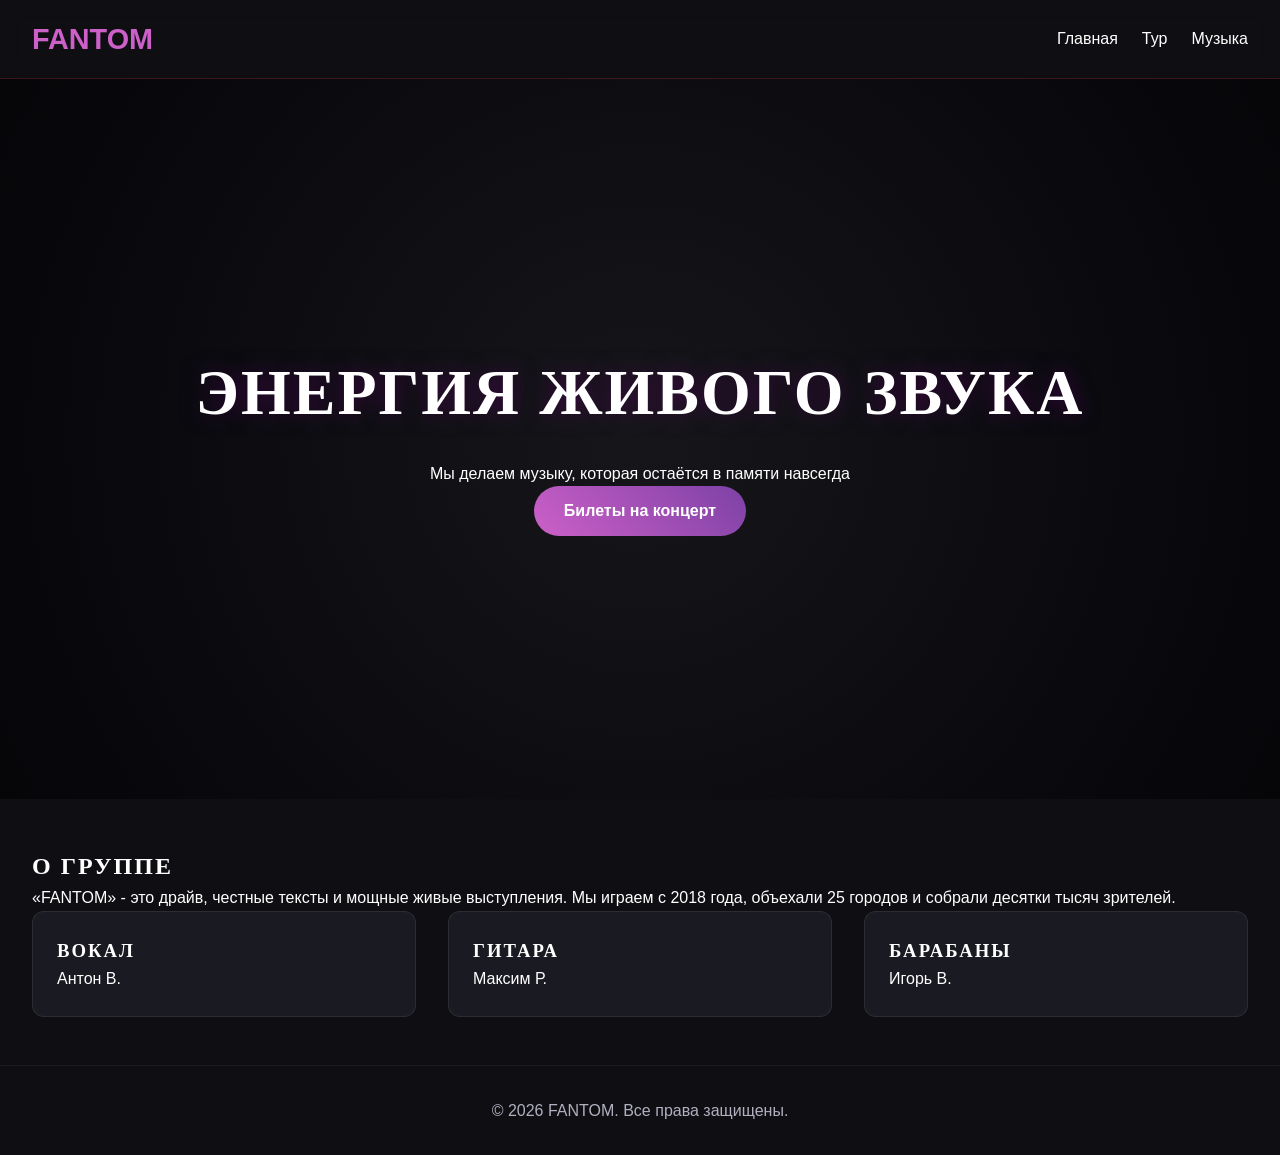
<file: index.html>
<!DOCTYPE html>
<html lang="ru">
<head>
  <meta charset="UTF-8" />
  <meta name="viewport" content="width=device-width, initial-scale=1.0" />
  <title>FANTOM — Музыкальная группа</title>
  <!-- Подключаем стили -->
  <link rel="stylesheet" href="styles.css" />
</head>
<body>
  <header>
    <div class="logo">FANTOM</div>
    <nav>
      <ul>
        <li><a href="index.html">Главная</a></li>
        <li><a href="tour.html">Тур</a></li>
        <li><a href="music.html">Музыка</a></li>
      </ul>
      <div class="burger">☰</div>
    </nav>
  </header>

  <main>
    <!-- Hero-секция -->
    <section class="hero">
      <h1>Энергия живого звука</h1>
      <p>Мы делаем музыку, которая остаётся в памяти навсегда</p>
      <a href="tour.html" class="btn-primary">Билеты на концерт</a>

    </section>

    <!-- О группе -->
    <section id="about">
      <h2>О группе</h2>
      <p>«FANTOM» - это драйв, честные тексты и мощные живые выступления. Мы играем с 2018 года, объехали 25 городов и собрали десятки тысяч зрителей.</p>
      
      <div class="grid-3">
        <div class="card">
          <h3>Вокал</h3>
          <p>Антон В.</p>
        </div>
        <div class="card">
          <h3>Гитара</h3>
          <p>Максим Р.</p>
        </div>
        <div class="card">
          <h3>Барабаны</h3>
          <p>Игорь В.</p>
        </div>
      </div>
    </section>
  </main>

  <footer>
    <p>&copy; 2026 FANTOM. Все права защищены.</p>
  </footer>

  <!-- скрипт -->
  <script src="script.js"></script>
</body>
</html>
</file>
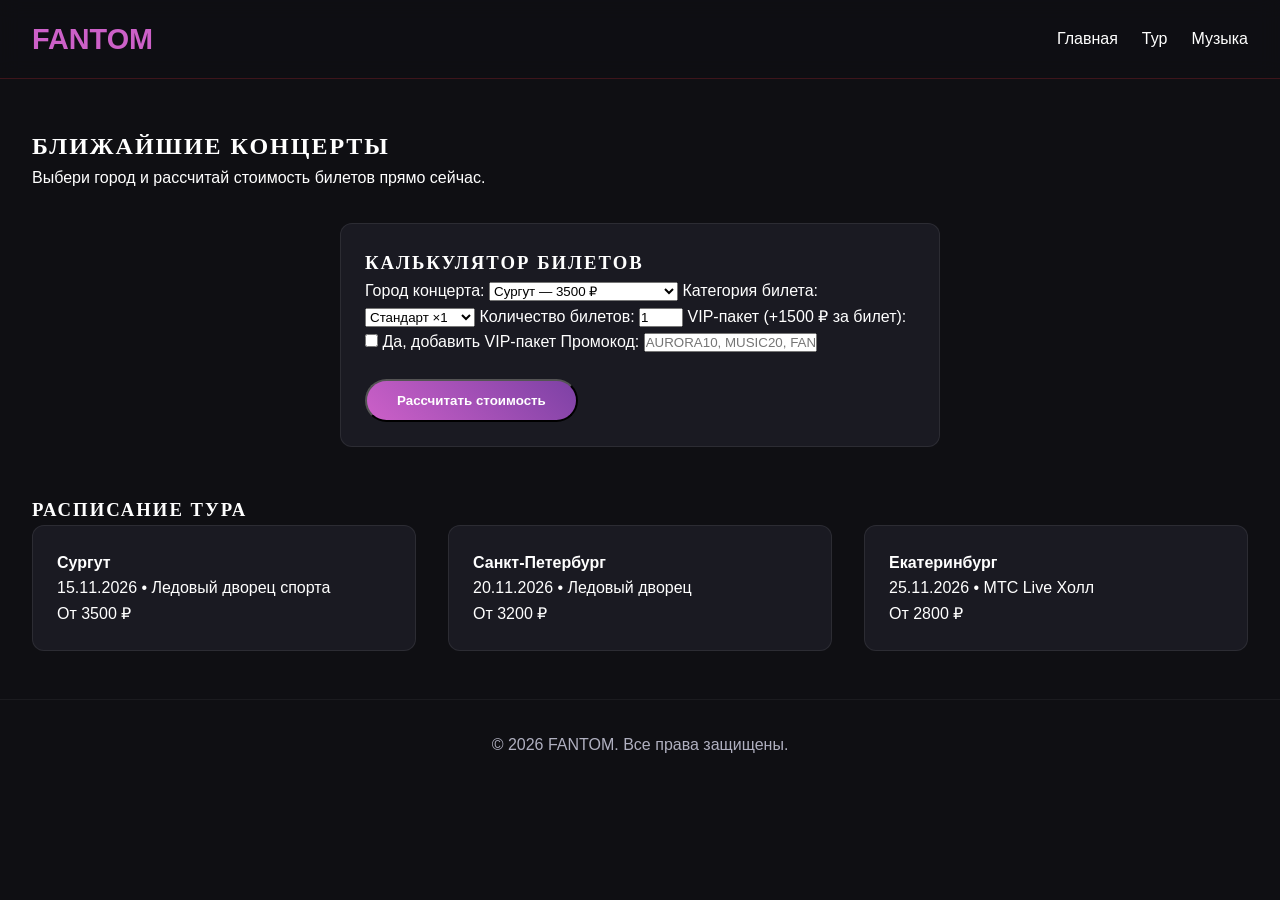
<file: tour.html>
<!DOCTYPE html>
<html lang="ru">
<head>
  <meta charset="UTF-8" />
  <meta name="viewport" content="width=device-width, initial-scale=1.0" />
  <title>Тур — FANTOM</title>
  <link rel="stylesheet" href="styles.css" />
</head>
<body>
  <header>
    <div class="logo">FANTOM</div>
    <nav>
      <ul>
        <li><a href="index.html">Главная</a></li>
        <li><a href="tour.html">Тур</a></li>
        <li><a href="music.html">Музыка</a></li>
      </ul>
      <div class="burger">☰</div>
    </nav>
  </header>

  <main>
    <section>
      <h2>Ближайшие концерты</h2>
      <p>Выбери город и рассчитай стоимость билетов прямо сейчас.</p>

      <div class="card" style="max-width: 600px; margin: 2rem auto 0;">
        <h3>Калькулятор билетов</h3>

        <form id="ticket-form">
          <label>Город концерта:</label>
          <select id="city" name="city">
            <option value="msk" data-price="3500">Сургут — 3500 ₽</option>
            <option value="spb" data-price="3200">Санкт-Петербург — 3200 ₽</option>
            <option value="ekb" data-price="2800">Екатеринбург — 2800 ₽</option>
            <option value="nsk" data-price="2700">Новосибирск — 2700 ₽</option>
            <option value="kzn" data-price="2900">Казань — 2900 ₽</option>
          </select>

          <label>Категория билета:</label>
          <select id="category" name="category">
            <option value="standard" data-multiplier="1">Стандарт ×1</option>
            <option value="fan" data-multiplier="1.5">Fan Zone ×1.5</option>
            <option value="premium" data-multiplier="2">Premium ×2</option>
          </select>

          <label>Количество билетов:</label>
          <input type="number" id="quantity" value="1" min="1" max="20" />

          <label>VIP-пакет (+1500 ₽ за билет):</label>
          <input type="checkbox" id="vip" /> Да, добавить VIP-пакет

          <label>Промокод:</label>
          <input type="text" id="promo" placeholder="AURORA10, MUSIC20, FAN15" />
          <p id="promo-msg" style="font-size: 0.9rem; margin-top: 4px;"></p>

          <button type="submit" class="btn-primary" style="margin-top: 20px;">Рассчитать стоимость</button>
        </form>

        <div id="result" style="margin-top: 20px; padding: 15px; background: var(--bg-card); border-radius: 8px; display: none;">
          <p><strong>Итоговая стоимость:</strong> <span id="total-price">0 ₽</span></p>
          <p style="font-size: 0.9rem;">В том числе сервисный сбор 5% и VIP-пакет (если выбран).</p>
        </div>
      </div>

      <h3 style="margin-top: 3rem;">Расписание тура</h3>
      <div class="grid-3">
        <div class="card">
          <h4>Сургут</h4>
          <p>15.11.2026 • Ледовый дворец спорта</p>
          <p>От 3500 ₽</p>
        </div>
        <div class="card">
          <h4>Санкт-Петербург</h4>
          <p>20.11.2026 • Ледовый дворец</p>
          <p>От 3200 ₽</p>
        </div>
        <div class="card">
          <h4>Екатеринбург</h4>
          <p>25.11.2026 • МТС Live Холл</p>
          <p>От 2800 ₽</p>
        </div>
      </div>
    </section>
  </main>

  <footer>
    <p>&copy; 2026 FANTOM. Все права защищены.</p>
  </footer>

  <script src="script.js"></script>
</body>
</html>
</file>
<file: styles.css>
:root {
  --bg-dark: #0f0f13;
  --bg-card: #1a1a22;
  --accent-red: #cc60c8;
  --accent-purple: #7d41a5;
  --accent-blue: #00d2ff;
  --text-main: #ffffff;
  --text-muted: #b0b0c0;
}

* { margin: 0; padding: 0; box-sizing: border-box; }

body {
  background-color: var(--bg-dark);
  color: var(--text-main);
  font-family: 'Montserrat', sans-serif;
  line-height: 1.6;
}

h1, h2, h3 {
  font-family: 'Bebas Neue', cursive;
  text-transform: uppercase;
  letter-spacing: 2px;
}

a { text-decoration: none; color: inherit; transition: 0.3s; }
ul { list-style: none; }

/* Header и навигация */
header {
  padding: 1rem 2rem;
  display: flex;
  justify-content: space-between;
  align-items: center;
  background: rgba(15, 15, 19, 0.95);
  backdrop-filter: blur(10px);
  position: sticky;
  top: 0;
  z-index: 100;
  border-bottom: 1px solid rgba(255, 51, 68, 0.2);
}

.logo {
  font-size: 1.8rem;
  color: var(--accent-red);
  font-weight: 700;
}

nav ul { display: flex; gap: 1.5rem; }
nav a:hover { color: var(--accent-blue); }

.burger { display: none; cursor: pointer; font-size: 1.5rem; }

@media (max-width: 768px) {
  .burger { display: block; }
  nav ul {
    position: absolute;
    top: 60px;
    left: 0;
    width: 100%;
    background: var(--bg-card);
    flex-direction: column;
    padding: 1rem;
    gap: 1rem;
    display: none;
    border-bottom: 1px solid rgba(255,255,255,0.1);
  }
  nav ul.active { display: flex; }
}

/* Hero-секция */
.hero {
  height: 80vh;
  display: flex;
  flex-direction: column;
  justify-content: center;
  align-items: center;
  text-align: center;
  position: relative;
  overflow: hidden;
}

.hero h1 {
  font-size: 4rem;
  margin-bottom: 1rem;
  text-shadow: 0 0 20px rgba(84, 2, 92, 0.6);
}

.btn-primary {
  background: linear-gradient(45deg, var(--accent-red), var(--accent-purple));
  padding: 12px 30px;
  border-radius: 50px;
  color: white;
  font-weight: bold;
  transition: transform 0.3s, box-shadow 0.3s;
}

.btn-primary:hover {
  transform: translateY(-3px);
  box-shadow: 0 10px 25px rgba(160, 32, 240, 0.4);
}

/* Туман в hero-секции */
.hero::before {
  content: "";
  position: absolute;
  top: 0;
  left: 0;
  right: 0;
  bottom: 0;
  background: radial-gradient(
    circle at 50% 50%,
    rgba(255, 255, 255, 0.03) 0%,
    rgba(10, 10, 15, 0.85) 60%,
    rgba(5, 5, 8, 0.95) 100%
  );
  z-index: 1;
  pointer-events: none;
}

/* Лёгкое «дыхание» тумана (очень мягкая пульсация) */
.hero {
  position: relative;
  overflow: hidden;
}

.hero h1,
.hero p,
.btn-primary {
  position: relative;
  z-index: 2; /* чтобы текст и кнопка были поверх тумана */
}


/* Секции и карточки */
section { padding: 3rem 2rem; }

.grid-3 {
  display: grid;
  grid-template-columns: repeat(auto-fit, minmax(280px, 1fr));
  gap: 2rem;
}

.card {
  background: var(--bg-card);
  padding: 1.5rem;
  border-radius: 12px;
  border: 1px solid rgba(255,255,255,0.08);
  transition: transform 0.3s, box-shadow 0.3s;
}

.card:hover {
  transform: translateY(-8px);
  box-shadow: 0 15px 30px rgba(0,0,0,0.3);
}

footer {
  text-align: center;
  padding: 2rem;
  color: var(--text-muted);
  border-top: 1px solid rgba(255,255,255,0.05);
}
</file>
